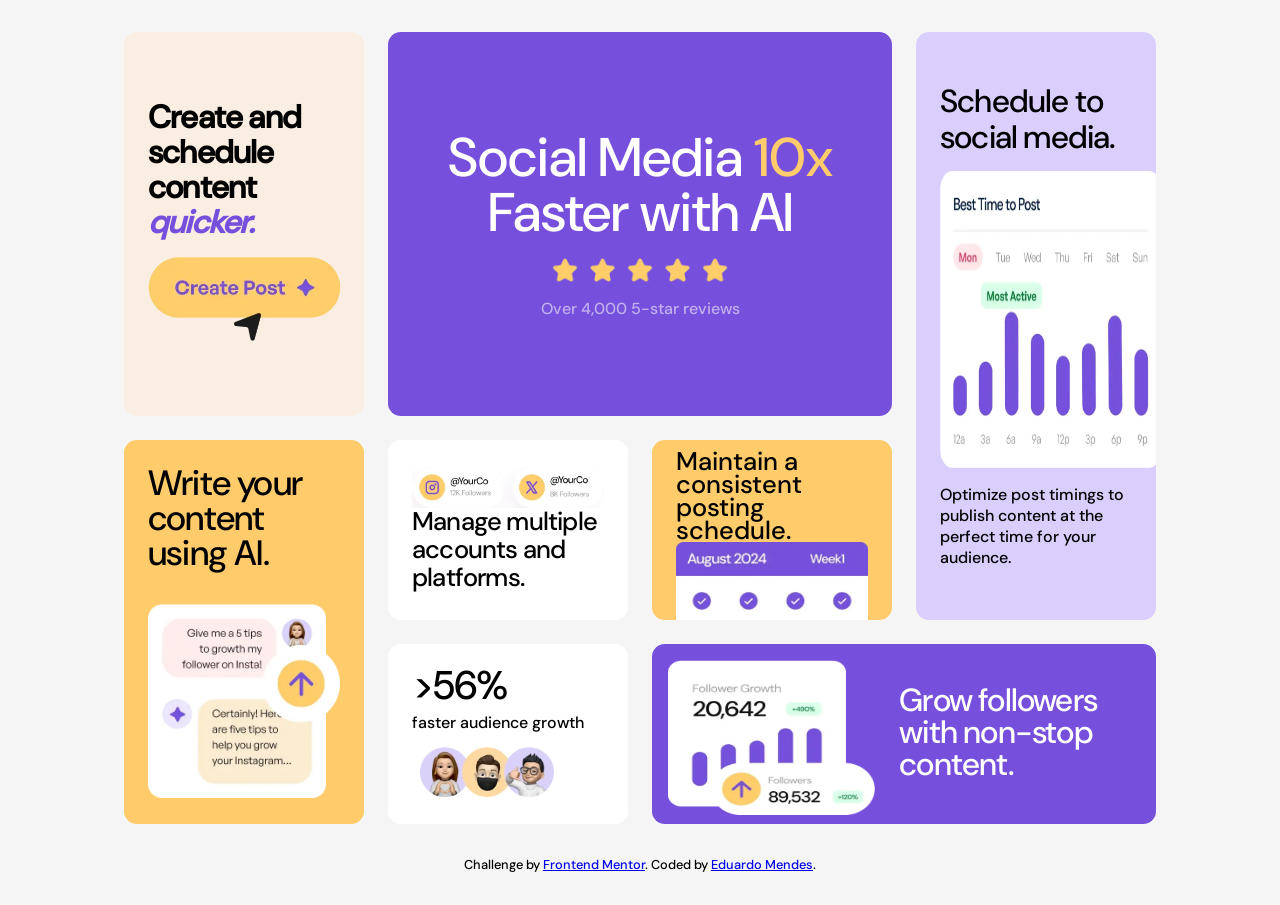
<file: index.html>
<!DOCTYPE html>
<html lang="en">
<head>
  <meta charset="UTF-8">
  <meta name="viewport" content="width=device-width, initial-scale=1.0">
  <link rel="icon" type="image/png" sizes="32x32" href="./assets/images/favicon-32x32.png">
  <link rel="stylesheet" href="style.css">
  <title>Frontend Mentor | Bento Grid</title>
</head>
<body>
  <main class="grid-container">
    
    <article class="box box1">
      <h1>Social Media <span>10x</span> Faster with AI</h1>
      <img src="./assets/images/illustration-five-stars.webp" alt="Five stars">
      <p>Over 4,000 5-star reviews</p>
    </article>
    
    <article class="box box2">
      <img src="./assets/images/illustration-multiple-platforms.webp" alt="Platform icons">
      <h2>Manage multiple accounts and platforms.</h2>
    </article>
    
    <article class="box box3">
      <h2>Maintain a consistent posting schedule.</h2>
        <img src="./assets/images/illustration-consistent-schedule.webp" alt="Calendar">
      </div>
    </article>
    
    <article class="box box4">
      <h2>Schedule to social media.</h2>
      <img src="./assets/images/illustration-schedule-posts.webp" alt="Post timing chart">
      <p>Optimize post timings to publish content at the perfect time for your audience.</p>
    </article>
    
    <article class="box box5">
      <img src="./assets/images/illustration-grow-followers.webp" alt="Follower growth chart">
      <h2>Grow followers with non-stop content.</h2>
    </article>
    
    <article class="box box6">
      <h2>>56%</h2>
      <p>faster audience growth</p>
      <img src="./assets/images/illustration-audience-growth.webp" alt="Avatars">
    </article>
    
    <article class="box box7">
      <h2>Create and schedule content <em>quicker.</em></h2>
      <img src="./assets/images/illustration-create-post.webp" alt="Create post button">
    </article>
    
    <article class="box box8">
      <h2>Write your content using AI.</h2>
      <img src="./assets/images/illustration-ai-content.webp" alt="AI chat example">
    </article>
  </main>
  
  <footer class="attribution">
    Challenge by <a href="https://www.frontendmentor.io?ref=challenge">Frontend Mentor</a>. 
    Coded by <a href="#">Eduardo Mendes</a>.
  </footer>
</body>
</html>
</file>
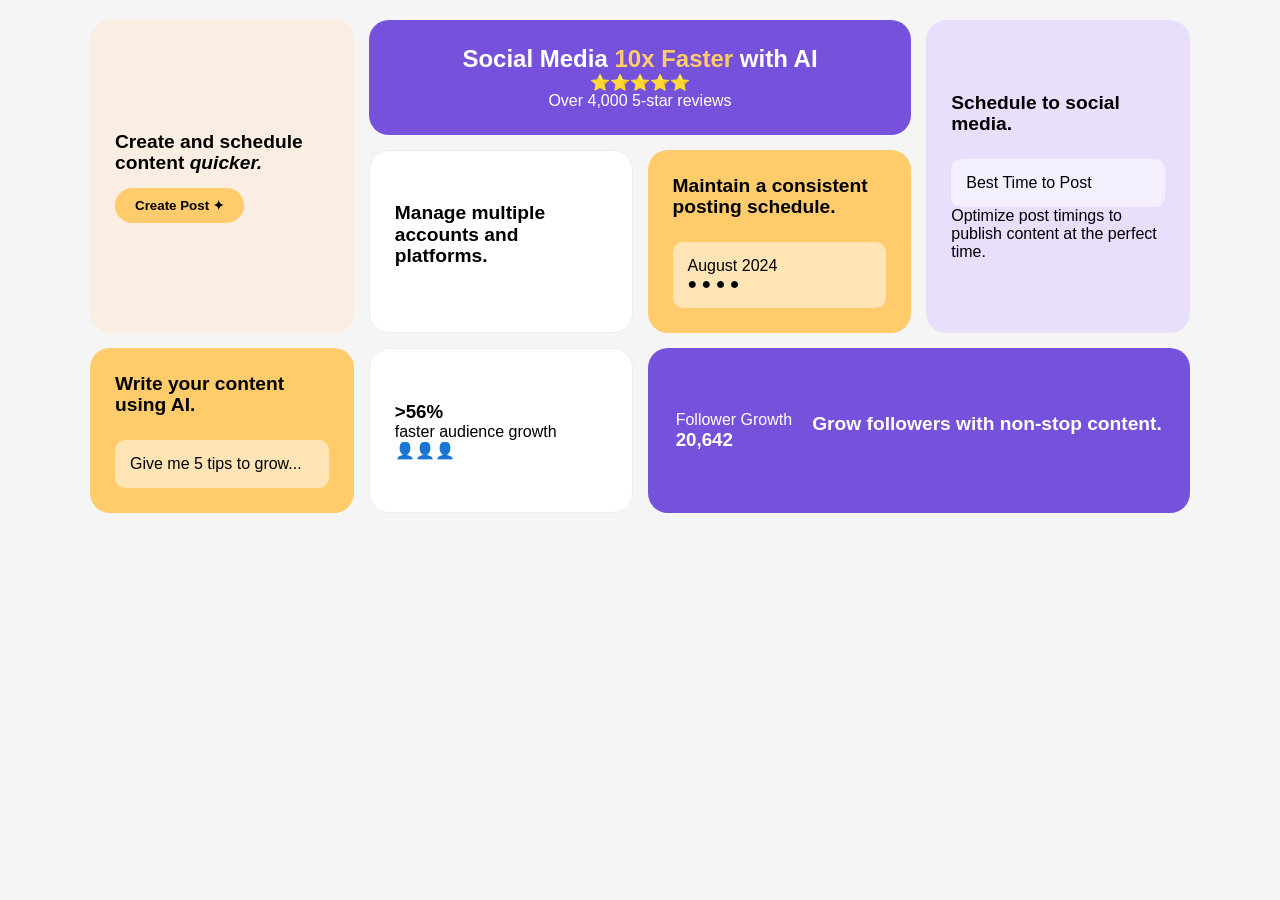
<file: chaparro/index.html>
<!DOCTYPE html>
<html lang="es">
<head>
    <meta charset="UTF-8">
    <meta name="viewport" content="width=device-width, initial-scale=1.0">
    <title>Bento Grid Social AI</title>
    <link rel="stylesheet" href="style.css">
</head>
<body>

    <main class="bento-container">
        <section class="card purple hero">
            <h1>Social Media <span>10x Faster</span> with AI</h1>
            <div class="stars">⭐⭐⭐⭐⭐</div>
            <p>Over 4,000 5-star reviews</p>
        </section>

        <section class="card white accounts">
            <div class="platforms">
            </div>
            <h2>Manage multiple accounts and platforms.</h2>
        </section>

        <section class="card yellow schedule">
            <h2>Maintain a consistent posting schedule.</h2>
            <div class="calendar-mockup">
                <span>August 2024</span>
                <div class="dots">● ● ● ●</div>
            </div>
        </section>

        <section class="card light-purple best-time">
            <h2>Schedule to social media.</h2>
            <div class="chart-mockup">
                <p>Best Time to Post</p>
                <div class="bars"></div>
            </div>
            <p class="subtext">Optimize post timings to publish content at the perfect time.</p>
        </section>

        <section class="card purple growth">
            <div class="stat-box">
                <span>Follower Growth</span>
                <h3>20,642</h3>
            </div>
            <h2>Grow followers with non-stop content.</h2>
        </section>

        <section class="card white audience">
            <h3>>56%</h3>
            <p>faster audience growth</p>
            <div class="avatars">👤👤👤</div>
        </section>

        <section class="card beige create">
            <h2>Create and schedule content <em>quicker.</em></h2>
            <button class="btn-create">Create Post ✦</button>
        </section>

        <section class="card yellow ai-write">
            <h2>Write your content using AI.</h2>
            <div class="chat-mockup">
                <p>Give me 5 tips to grow...</p>
            </div>
        </section>
    </main>

</body>
</html>
</file>
<file: style.css>
@font-face {
    font-family: 'DMSans';
    src: url(./assets/fonts/DMSans-VariableFont_opsz\,wght.ttf);
    font-weight: 500;
}

:root {
    --purple-100: hsl(254, 88%, 90%);
    --purple-500: hsl(256, 67%, 59%);
    --yellow-100: hsl(31, 66%, 93%);
    --yellow-500: hsl(39, 100%, 71%);
    --white: hsl(0, 0%, 100%);
    --black: hsl(0, 0%, 7%);
}

* {
    margin: 0;
    padding: 0;
    box-sizing: border-box;
}

body {
    font-family: 'DMSans';
    background-color: #f5f5f5;
    padding: 2rem 1rem;
    display: flex;
    flex-direction: column;
    align-items: center;
}

h2{
    font-weight: bold;
}

.grid-container {
    display: grid;
    gap: 1.5rem;
    max-width: 350px; 
    grid-template-areas: 
        "box1" "box2" "box3" "box4"
        "box5" "box6" "box7" "box8";
}

.box {
    background-color: var(--white);
    padding: 1.5rem;
    border-radius: 0.8rem;
    overflow: hidden;
}

.box>h2, .box>strong {
    font-size: 1.5rem;
    font-weight: 500;
    line-height: 1.1;
    letter-spacing: -0.05rem;
    display: block;
}

.box>img {
    max-width: 100%;
    display: block;
}

.box1 { 
    grid-area: box1; 
    background-color: var(--purple-500); 
    color: var(--white);
    text-align: center;
    padding: 2.5rem;
    line-height: 0.9;
}
.box1>h1 {
    font-size: 2.8rem; 
    margin-bottom: 1rem;
    font-weight: lighter;
}
.box1>h1>span { 
    color: var(--yellow-500); 
}
.box1>img { 
    max-width: 180px; 
    margin: 0 auto; 
}
.box1>p{
    opacity: 0.55;
}

.box2 { 
    grid-area: box2; 
}
.box2>h2{
    font-size: 1.6rem;
}

.box3 { 
    grid-area: box3; 
    background-color: var(--yellow-500); 
    padding-bottom: 0;
}
.box3>h2{
    font-size: 1.6rem;
}
.box3>img{
    max-width: 70%;
    margin-top: 1rem;
}

.box4 { 
    grid-area: box4; 
    background-color: var(--purple-100);
    text-align: left;
}
.box4>h2{
    font-size: 1.6rem;
}
.box4>img{
    margin: 1rem 0;
}

.box5 { 
    grid-area: box5; 
    background-color: var(--purple-500); 
    color: var(--white);
    text-align: center;
    padding: 1rem 4rem;
}
.box5>h2{
    font-size: 1.6rem;
    margin-left: 0.3rem;
}
.box5>img{
    display: block;
    margin-bottom: 1.5rem;
}

.box6 { 
    grid-area: box6;
    line-height: 2;
} 
.box6>h2 { 
    font-size: 2.5rem; 
}
.box6>img{
    max-width: 50%;
    margin: 0.5rem;
}

.box7 { 
    grid-area: box7; 
    background-color: var(--yellow-100); 
}
.box7>h2{
    font-size: 2rem;
    font-weight: bold;
}
.box7>h2>em { 
    color: var(--purple-500); font-style: normal;
    font-style: italic;
}
.box7>img{
    max-width: 60%;
    margin-top: 1rem;
}

.box8 { 
    grid-area: box8; 
    background-color: var(--yellow-500); 
}
.box8>h2{
    font-size: 2rem;
}
.box8>img{
    max-width: 70%;
    margin-top: 1rem;
}

@media (min-width: 1000px) {
    .grid-container {
        max-width: 1100px;
        grid-template-columns: repeat(4, 240px);
        grid-template-rows: repeat(4, 180px); 
        grid-template-areas: 
            "box7 box1 box1 box4"
            "box7 box1 box1 box4"
            "box8 box2 box3 box4"
            "box8 box6 box5 box5";
        gap: 1.5rem;
    }

    .box{ 
        display: flex;
        flex-direction: column; 
        justify-content: center; 
    }
    
    .box1{
        padding: 2rem;
        
    }
    .box1>h1{
        font-size: 3.4rem;
        line-height: 1;
    }
    .box1>img{
        margin-bottom: 1rem;
        align-self: center;
    }
    
    .box3{
        display: flex;
    }
    .box3>h2{
        margin-top: 3rem;
        letter-spacing: 0;
        line-height: 0.9;
    }
    .box3>img{ 
    max-width: none;
    width: 100%;
    height: 90%;
    margin: 0;
    }
    
    .box4{
        overflow: hidden;
    }
    .box4>h2{
        font-size: 2rem;
    }
    .box4>p{
        font-size: 1rem;
    }
    .box4>img{
        max-width: none;
        width: 115%;
        height: 55%;
        margin-right: -2rem;
    }
    
    .box5 { 
        display:flex;
        flex-direction: row;
        padding: 1rem;;
    }
    .box5>h2{
        font-size: 2rem;
        margin: 1.5rem;
        text-align: left;
        line-height: 1;
    }
    .box5>img { 
        object-position: left;
        width: 105%;
        height: 105%;
    }

.box6>img{
    max-width: 70%;
}

.box7>img{
    max-width: none;
}

.box8 h2{
    font-size: 2.2rem;
    line-height: 1;         
    text-align: left;
    margin-bottom: 1rem;
}
.box8>img{
    max-width: none;
}
}

.attribution { 
    margin-top: 2rem; 
    font-size: 0.8rem; 
}
</file>
<file: chaparro/style.css>
/* Reseteo básico */
* {
    margin: 0;
    padding: 0;
    box-sizing: border-box;
    font-family: 'Segoe UI', Tahoma, Geneva, Verdana, sans-serif;
}

body {
    background-color: #f5f5f5;
    padding: 20px;
    display: flex;
    justify-content: center;
}

/* Contenedor Base (Mobile First) */
.bento-container {
    display: grid;
    gap: 15px;
    max-width: 1100px;
    width: 100%;
    grid-template-columns: 1fr; /* Una sola columna en móvil */
}

/* Estilos de las tarjetas */
.card {
    padding: 25px;
    border-radius: 20px;
    display: flex;
    flex-direction: column;
    justify-content: center;
    overflow: hidden;
}

.card h2 {
    font-size: 1.5rem;
    line-height: 1.1;
    margin-bottom: 15px;
}

/* Colores */
.purple { background-color: #7651dc; color: white; }
.light-purple { background-color: #e9dffc; color: black; }
.yellow { background-color: #ffcb6b; color: black; }
.white { background-color: white; border: 1px solid #eee; }
.beige { background-color: #f9eee1; color: black; }

/* Ajustes específicos */
.hero { text-align: center; }
.hero h1 span { color: #ffcb6b; }

.btn-create {
    background: #ffcb6b;
    border: none;
    padding: 10px 20px;
    border-radius: 20px;
    font-weight: bold;
    cursor: pointer;
    width: fit-content;
}

/* --- MEDIA QUERY PARA ESCRITORIO (Desktop) --- */
@media (min-width: 900px) {
    .bento-container {
        grid-template-columns: repeat(4, 1fr);
        grid-template-rows: auto;
        /* Definimos el mapa visual de la segunda imagen */
        grid-template-areas: 
            "create hero hero best-time"
            "create accounts schedule best-time"
            "ai-write audience growth growth"
            "ai-write audience growth growth";
    }

    /* Asignación de áreas */
    .hero      { grid-area: hero; }
    .create    { grid-area: create; }
    .best-time { grid-area: best-time; }
    .accounts  { grid-area: accounts; }
    .schedule  { grid-area: schedule; }
    .ai-write  { grid-area: ai-write; }
    .audience  { grid-area: audience; }
    .growth    { grid-area: growth; flex-direction: row; align-items: center; gap: 20px;}

    .card h2 { font-size: 1.2rem; }
}

/* Simulación de gráficos internos (opcional para visualización) */
.chart-mockup, .calendar-mockup, .chat-mockup {
    background: rgba(255,255,255,0.5);
    border-radius: 10px;
    padding: 15px;
    margin-top: 10px;
}
</file>
